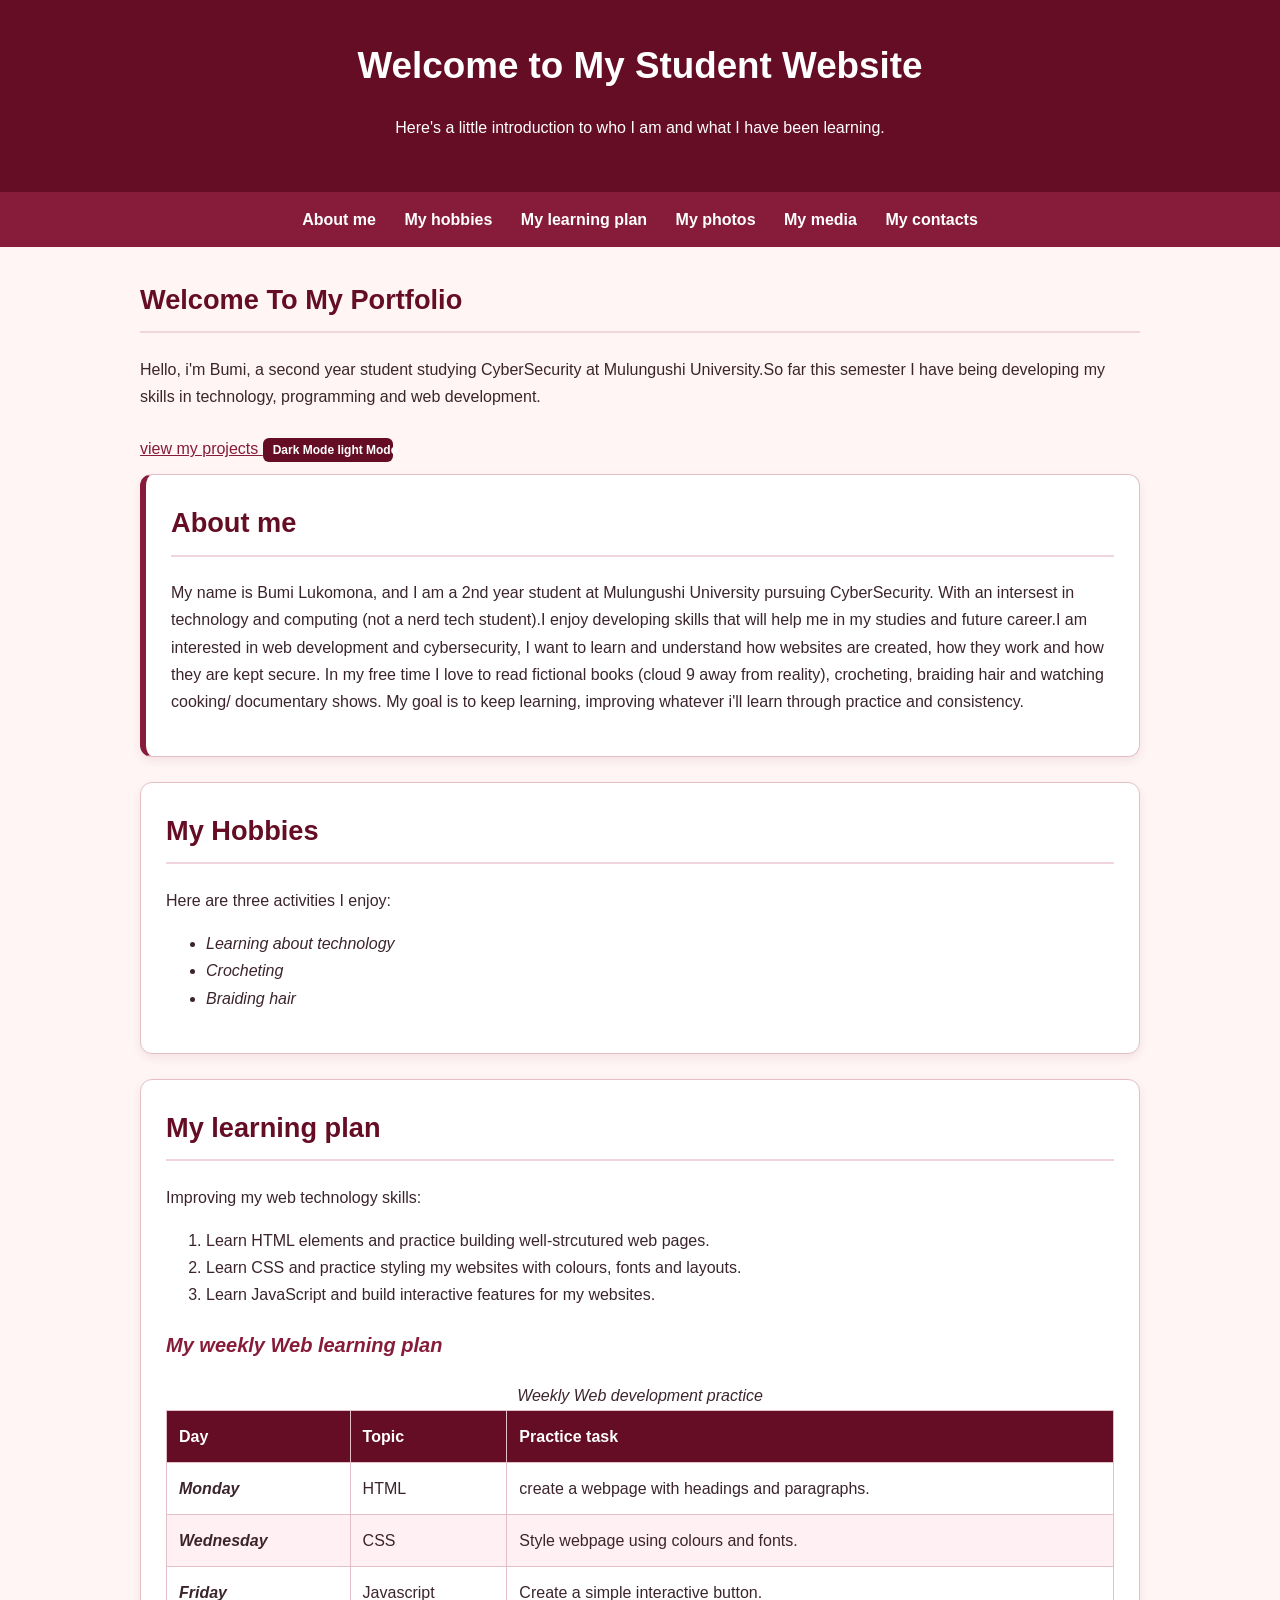
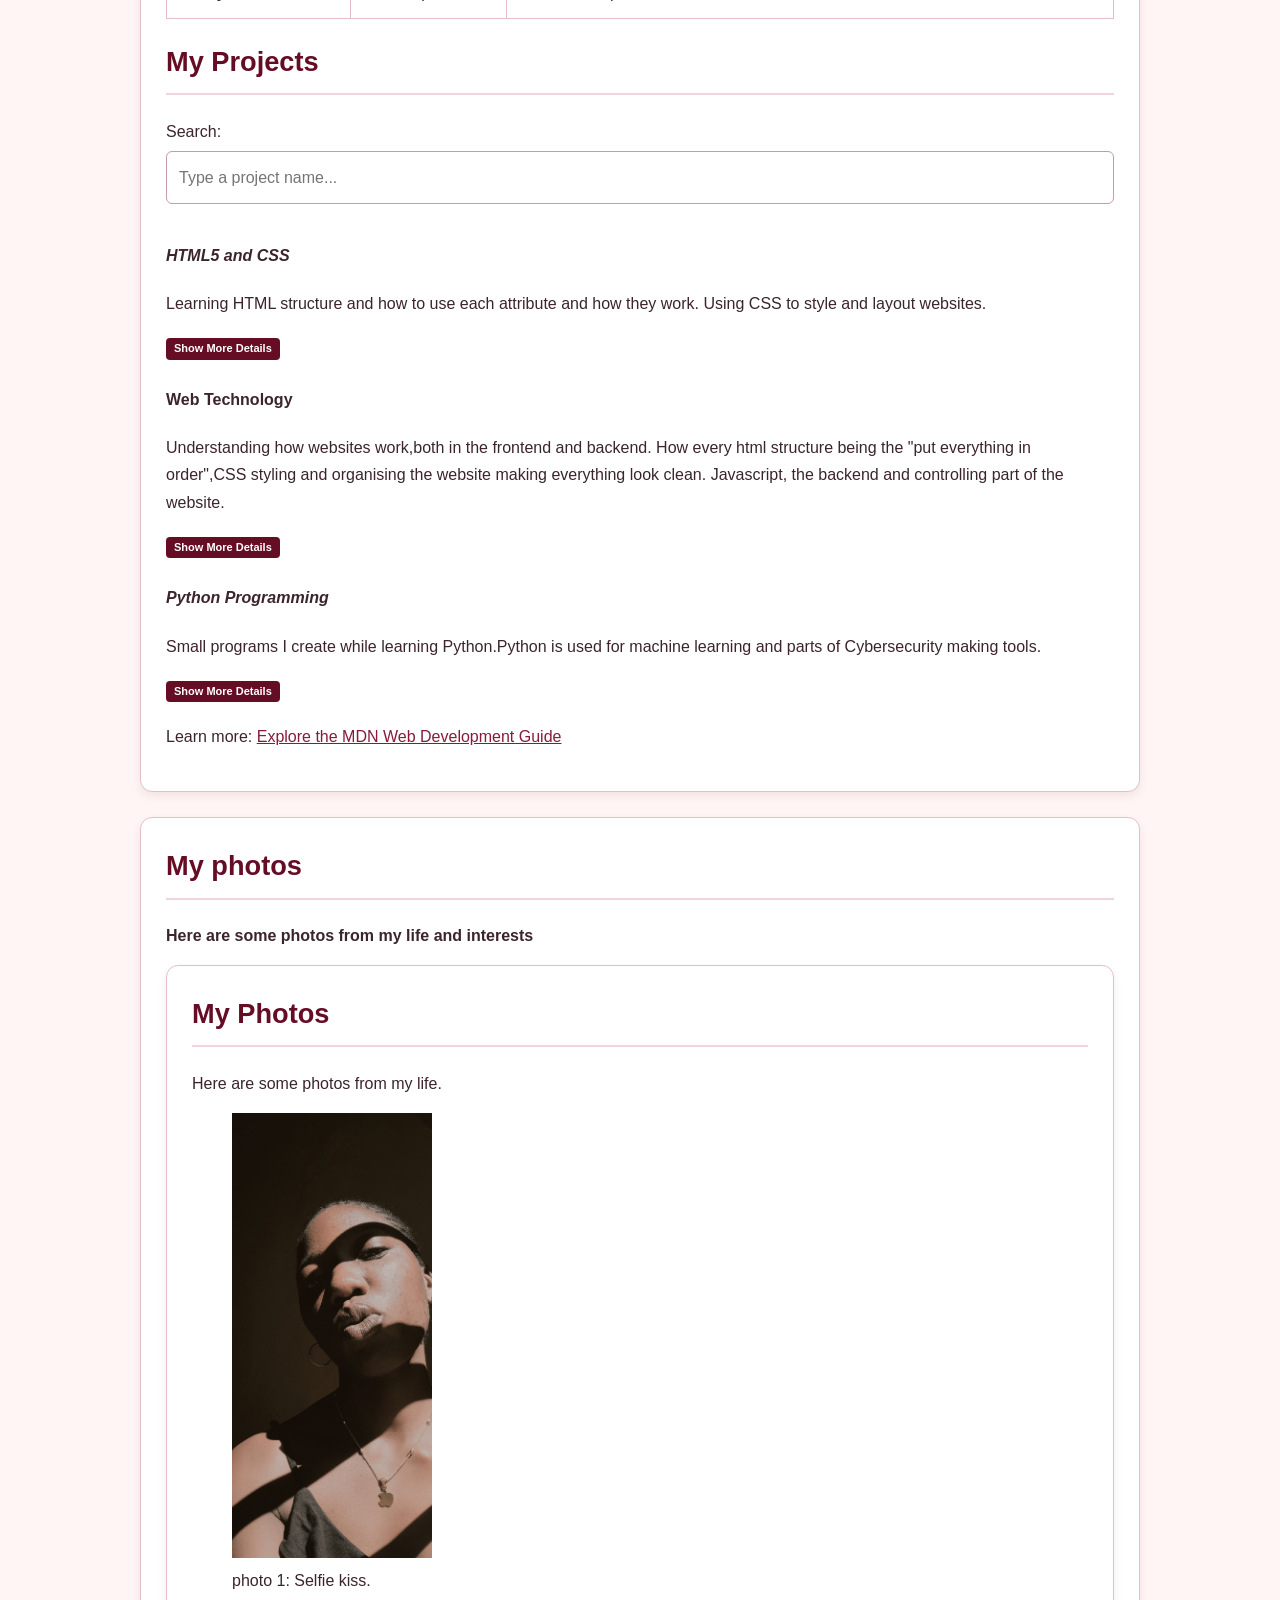
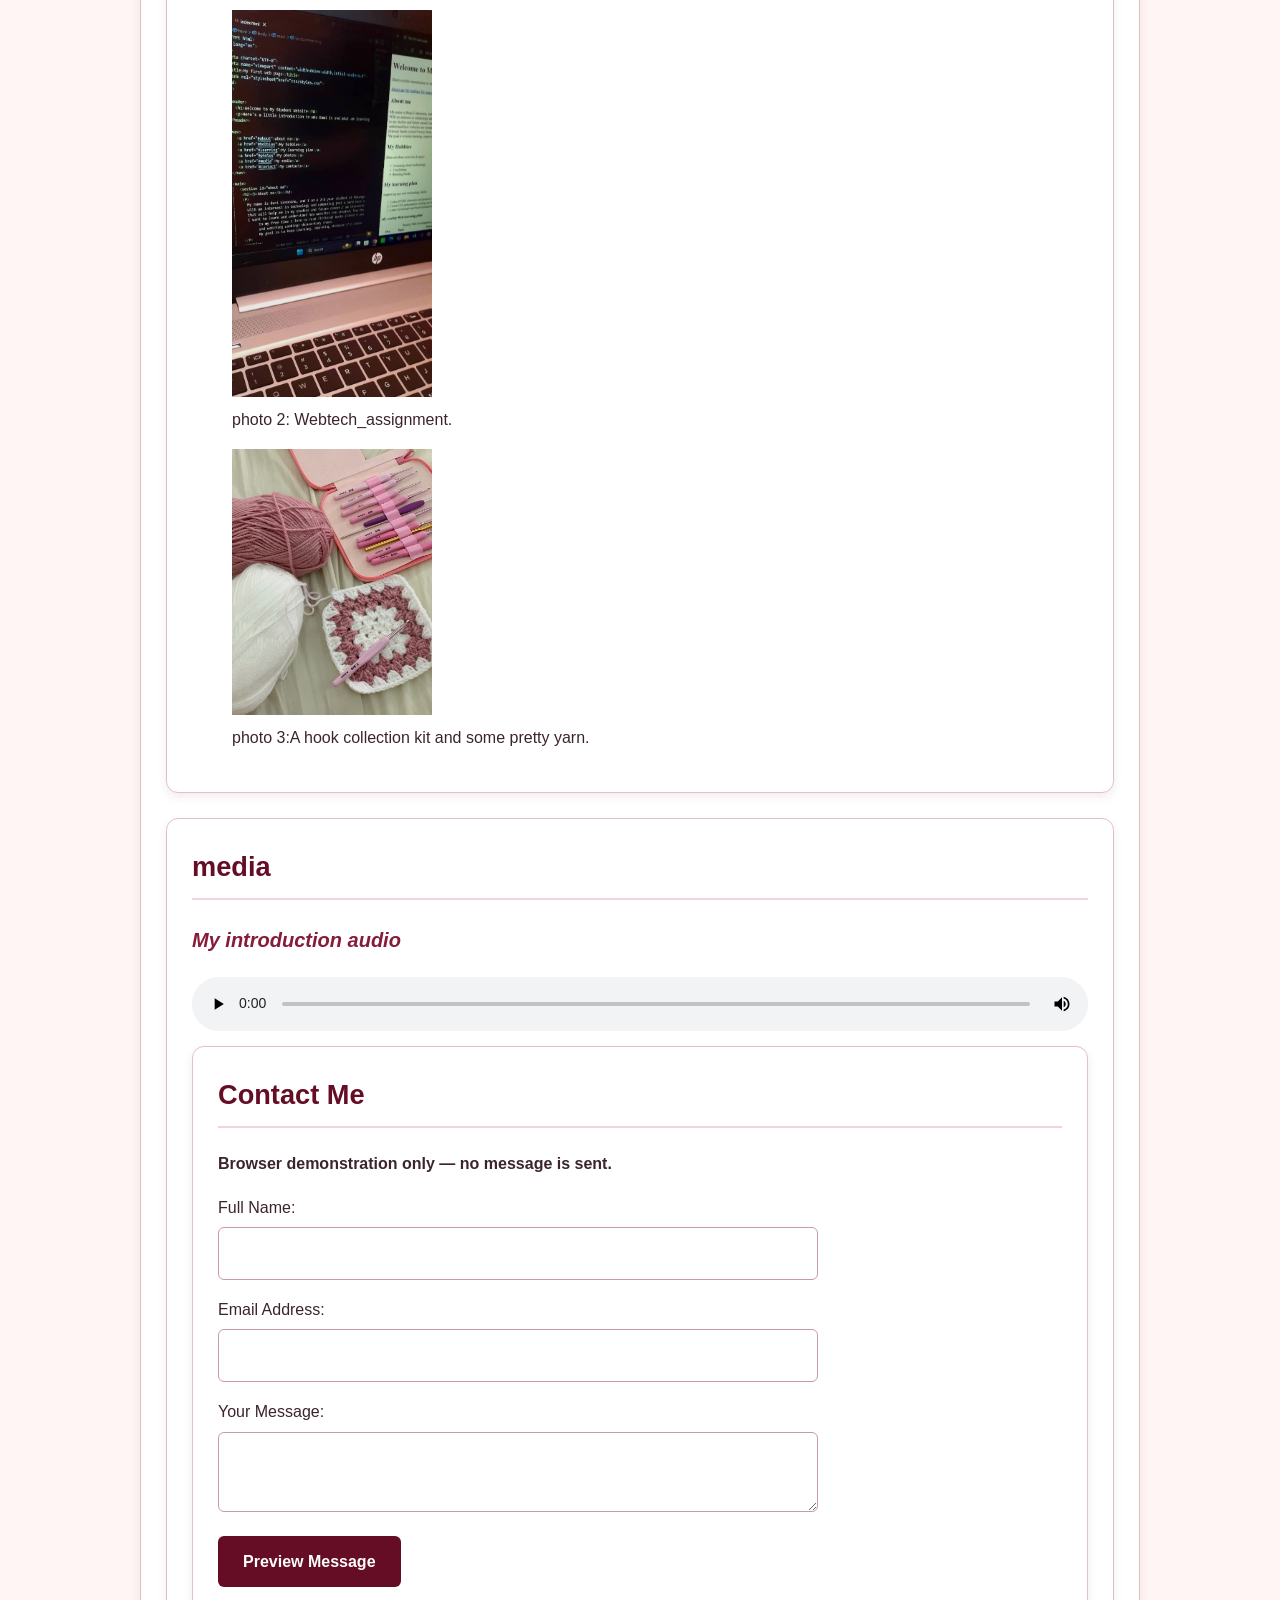
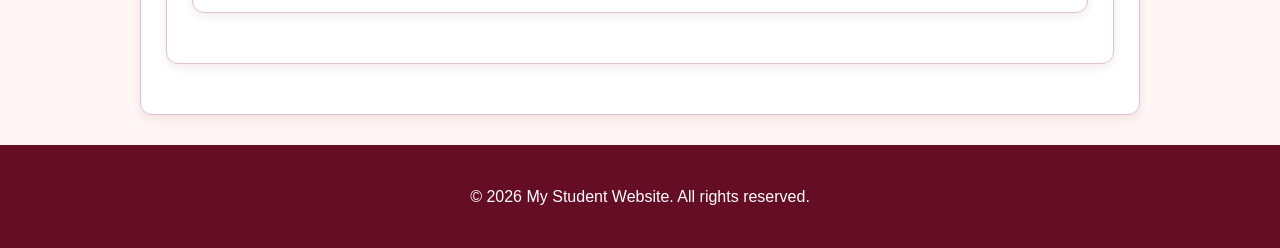
<file: index.html>
<!DOCTYPE html>
<html lang="en">
<head>
   <meta charset="UTF-8">
   <meta name="viewport" content="width=deive-width,intial-scale=1.0">
   <title>My first web page</title>

   <link rel="stylesheet"href="css/styles.css">
   <script src="js/script.js"defer></script> 
</head>
<body>
    
   <header>
      <h1>Welcome to My Student Website</h1>
      <p>Here's a little introduction to who I am and what I have been learning.</p>
   </header>

   <nav>
      <a href="#about">About me</a>
      <a href="#hobbies">My hobbies</a>
      <a href="#learning">My learning plan</a>
      <a href="#photos">My photos</a>
      <a href="#media">My media</a>
      <a href="#contact">My contacts</a>
   </nav>

   <main>
    <section class="intro">
      <h2>Welcome To My Portfolio</h2>
      <p>
         Hello, i'm Bumi, a second year student studying CyberSecurity at
         Mulungushi University.So far this semester I have being developing my skills in technology,
         programming and web development.
      </p>
      <a href="#projects" class="button">
         view my projects
         </a>
 
      <button type="button" id="theme-toggle" class="theme-button">
    Dark Mode
    light Mode
</button>
   </section>


      <section id="about" class="content-section">
        <h2><b>About me</b></h2>
       <P>
         My name is Bumi Lukomona, and I am a 2nd year student at Mulungushi University pursuing CyberSecurity.
         With an intersest in technology and computing (not a nerd tech student).I enjoy developing skills
         that will help me in my studies and future career.I am interested in web development and cybersecurity,
         I want to learn and understand how websites are created, how they work and how they are  kept secure.
              In my free time I love to read fictional books (cloud 9 away from reality), crocheting, braiding hair
              and watching cooking/ documentary shows.
              My goal is to keep learning, improving whatever i'll learn through practice and consistency.
       </P>
      </section>

      <section id="hobbies" class="content-section">
       <h2><b>My Hobbies</b></h2>
       <P>Here are three activities I enjoy:</P>

       <ul>
         <li><i>Learning about technology</i></li>
         <li><i>Crocheting</i></li>
         <li><i>Braiding hair</i></li>
       </ul>
      </section>

      <section id="learning" class="content-section">
         <h2><b>My learning plan</b></h2>

         <p>
            Improving my web technology skills:
         </p>
      <ol>
         <li>
            Learn HTML elements and practice building
            well-strcutured web pages.
         </li>
         <li>
            Learn CSS and practice styling my websites with colours, fonts and layouts.
         </li>
         <li>
            Learn JavaScript and build interactive features for my websites.
         </li>
      </ol>

      <h3><b><i>My weekly Web learning plan</i></b></h3>

      <table>
         <caption><i>Weekly Web development practice</i></caption>

          <thread>
            <tr>
                <th>Day</th>
                <th>Topic</th>
                <th>Practice task</th>
            </tr>
          </thread>

          <tbody>
            <tr>
                <td><b><i>Monday</i></b></td>
                <td>HTML</td>
                <td>create a webpage with headings and paragraphs.</td>
            </tr>

            <tr>
           <td><b><i>Wednesday</i></b></td>
          <td>CSS</td>
           <td>Style webpage using colours and fonts.</td>
            </tr>

            <tr>
               <td><b><i>Friday</i></b></td>
               <td>Javascript</td>
               <td>Create a simple interactive button.</td>
            </tr>
          </tbody>
      </table>

<section id="projects">
    <h2><b>My Projects</b></h2>
    <label for="project-search">Search:</label>
<input
    type="search"
    id="project-search"
    placeholder="Type a project name...">

<p id="search-feedback" aria-live="polite"></p>

    <div class="card">
        <h4><i>HTML5 and CSS</i></h4>
        <p>Learning HTML structure and how to use each attribute and how they work.
         Using CSS to style and layout websites.
        </p>
        <button type="button" class="details-toggle" aria-expanded="false">
    Show More Details
</button>
<p class="project-details" hidden>
    This project helps me practise HTML and CSS.
</p>
    </div>

    <div class="card">
        <h4>Web Technology</h4>
        <p>Understanding how websites work,both in the frontend and backend.
         How every html structure being the "put everything in order",CSS styling and organising the website
         making everything look clean. Javascript, the backend and controlling part of the website. 
        </p>
        <button type="button" class="details-toggle" aria-expanded="false">
    Show More Details
</button>
<p class="project-details" hidden>
    Web technology improvements.
</p>
    </div>

    <div class="card">
        <h4><i>Python Programming</i></h4>
        <p>Small programs I create while learning Python.Python is used for machine learning
         and parts of Cybersecurity making tools.
        </p>
        <button type="button" class="details-toggle" aria-expanded="false">
    Show More Details
</button>
<p class="project-details" hidden>
    keep_on_practicing_python.
</p>
    </div>
</section>

      <p>
         Learn more:
         <a
href="http://developer.mozilla.org/en-US/docs/Learn_web_development"
       target="blank"
       rel="noopener noreferrer">
        Explore the MDN Web Development Guide
        </a>
      </p>
      </section>

      <section id="photos"class="content-section">
         <h2><b>My photos</b></h2>

         <p><b>Here are some photos from my life and interests</b></p>

       <section id="photos" class="content-section">
        <h2>My Photos</h2>
       <p>Here are some photos from my life.</p>

    <figure>
            <img src="images/photo1.jpg"
               alt="A selfie of myself"
               width="200">
               <figcaption>
                  photo 1: Selfie kiss.
               </figcaption>
         </figure>

         <figure>
            <img src="images/photo2.jpeg"
              alt="A photo representing my interest"
              width="200">
            <figcaption>
               photo 2: Webtech_assignment.
            </figcaption>
         </figure>

        <figure>
           <img src="images/photo3.jpg"
            alt="A photo representing my crocheting hobbie"
            width="200">
          <figcaption>
             photo 3:A hook collection kit and some pretty yarn.
           </figcaption>
       </figure> 
  </section>

  <section id="media" class="content-section">
   <h2><b>media</b></h2>

   <h3><b><i>My introduction audio</i></b></h3>

<audio controls
       src="videos/intro%20audio.ogg"
       style="display: block; width: 100%; height: 54px;">
</audio>

        <section id="contact" class="content-section">
            <h2>Contact Me</h2>

            <p><strong>Browser demonstration only — no message is sent.</strong></p>

<form id="contact-form">
    <label for="name">Full Name:</label>
    <input
        type="text"
        id="name"
        name="name"
        required
    >
    <small id="name-error"></small>

    <label for="email">Email Address:</label>
    <input
        type="email"
        id="email"
        name="email"
        required
    >
    <small id="email-error"></small>

    <label for="message">Your Message:</label>
    <textarea
        id="message"
        name="message"
        required
    ></textarea>
    <small id="message-error"></small>

    <button type="submit">Preview Message</button>
</form>

<div id="form-feedback" aria-live="polite"></div>
        </section>

    </main>

    <footer>
        <p>&copy; 2026 My Student Website. All rights reserved.</p>
    </footer>

</body>
    </html>
</file>
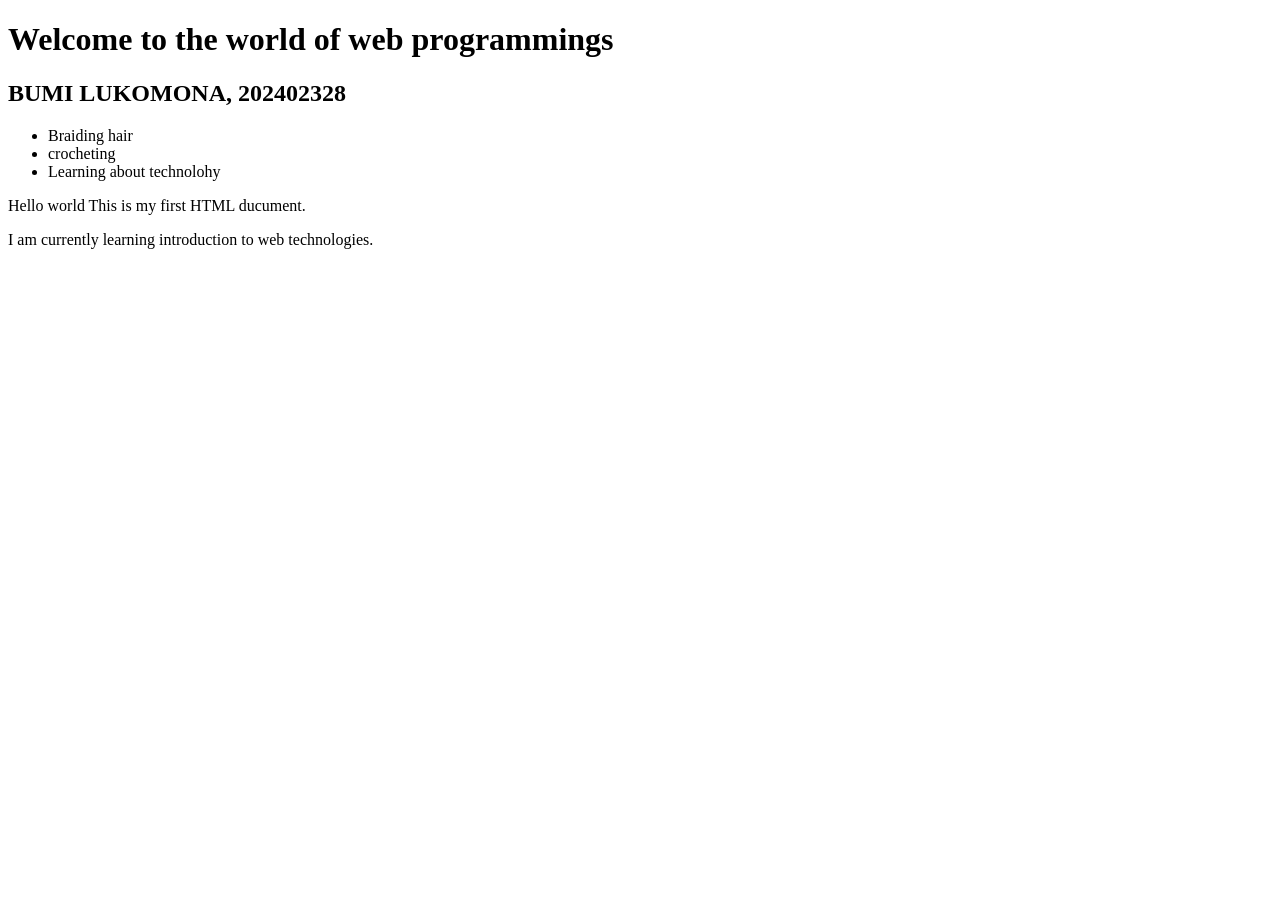
<file: activity1_backup.html>
<!DOCTYPE html>
<html lang="en">
<head>
   <meta charset="UTF-8">
   <meta name="viewport" content="width=deive-width,intial-scale=1.0">
   <title>My first web page</title>
</head>
<body>
    <h1>Welcome to the world of web programmings </h1>
    <h2>BUMI LUKOMONA, 202402328</h2>
    <ul> <li>Braiding hair
         <li>crocheting</li>
         <li>Learning about technolohy</li>
    </ul>
    <p>Hello  world This is my first HTML ducument.</p>
    <p>I am currently learning introduction to web technologies.</p>
    </body> 
    </html>
</file>
<file: css/styles.css>
/* 1. General page styling */
* {
    box-sizing: border-box;
}

body {
    margin: 0;
    padding: 0;
    font-family: Arial, Helvetica, sans-serif;
    font-size: 16px;
    line-height: 1.7;
    color: #3B252B;
    background-color: #FFF5F5;
}

/* 2. Header */
header {
    background-color: #650D25;
    color: #FFFFFF;
    text-align: center;
    padding: 35px 15px;
}

header h1 {
    color: #FFFFFF;
    font-size: 2.3rem;
    margin: 0;
}

/* 3. Navigation bar */
nav {
    background-color: #861B3A;
    padding: 14px;
    text-align: center;
}

nav a {
    color: #FFFFFF;
    text-decoration: none;
    font-weight: bold;
    margin: 0 12px;
    display: inline-block;
}

nav a:hover,
nav a:focus {
    color: #FFD6DF;
    text-decoration: underline;
}

/* 4. Main content */
main {
    width: 90%;
    max-width: 1000px;
    margin: 30px auto;
}

/* 5. All content sections */
.content-section {
    background-color: #FFFFFF;
    padding: 25px;
    margin-bottom: 25px;
    border: 1px solid #E4BFC8;
    border-radius: 12px;
    box-shadow: 0 4px 10px rgba(101, 13, 37, 0.08);
}

/* 6. Unique About section */
#about {
    border-left: 6px solid #861B3A;
}

/* 7. Headings */
h2 {
    color: #650D25;
    font-size: 1.7rem;
    margin-top: 0;
    padding-bottom: 8px;
    border-bottom: 2px solid #F0D5DC;
}

h3 {
    color: #861B3A;
    font-size: 1.25rem;
}

/* 8. Links */
a {
    color: #861B3A;
}

a:hover,
a:focus {
    color: #4A071A;
}

/* 9. Photo gallery */
.photo-gallery {
    display: grid;
    grid-template-columns: repeat(3, minmax(0, 1fr));
    gap: 16px;
}

.photo-gallery img {
    display: block;
    width: 100%;
    max-width: 100%;
    height: auto;
    border: 3px solid #E4BFC8;
    border-radius: 10px;
}

/* 10. Audio and video */
audio,
video {
    display: block;
    max-width: 100%;
    height: auto;
    margin: 15px 0;
}

video {
    width: 100%;
}

/* 11. Tables */
table {
    width: 100%;
    border-collapse: collapse;
    margin: 20px 0;
    background-color: #FFFFFF;
}

th,
td {
    border: 1px solid #E4BFC8;
    padding: 12px;
    text-align: left;
}

th {
    background-color: #650D25;
    color: #FFFFFF;
}

tr:nth-child(even) {
    background-color: #FFF0F3;
}

/* 12. Forms */
form {
    max-width: 600px;
}

input,
textarea,
select {
    width: 100%;
    padding: 12px;
    margin: 6px 0 16px;
    border: 1px solid #C99AA7;
    border-radius: 6px;
    font: inherit;
    background-color: #FFFFFF;
    color: #3B252B;
}

input:focus,
textarea:focus,
select:focus {
    outline: 2px solid #861B3A;
    border-color: #861B3A;
}

/* Submit button */
button,
input[type="submit"] {
    background-color: #650D25;
    color: #FFFFFF;
    padding: 12px 25px;
    border: none;
    border-radius: 6px;
    font: inherit;
    font-weight: bold;
    cursor: pointer;
}

button:hover,
input[type="submit"]:hover {
    background-color: #861B3A;
}

button:focus,
input[type="submit"]:focus {
    outline: 3px solid #C76B85;
    outline-offset: 3px;
}

/* 13. Footer */
footer {
    background-color: #650D25;
    color: #FFFFFF;
    text-align: center;
    padding: 22px;
    margin-top: 30px;
}

/* 14. Mobile responsiveness */
@media (max-width: 600px) {
    main {
        width: 94%;
        margin: 15px auto;
    }

    .content-section {
        padding: 16px;
    }

    header h1 {
        font-size: 1.8rem;
    }

    nav a {
        margin: 5px 8px;
    }

    .photo-gallery {
        grid-template-columns: repeat(2, minmax(0, 1fr));
        gap: 10px;
    }

    table {
        font-size: 14px;
    }

    th,
    td {
        padding: 8px;
    }
video {
    display: block;
    width: 100%;
    margin: 20px 0;
} 
/* ==================================
   1. GENERAL PAGE STYLING
   ================================== */

* {
    box-sizing: border-box;
}

html {
    scroll-behavior: smooth;
}

body {
    margin: 0;
    font-family: Arial, Helvetica, sans-serif;
    font-size: 16px;
    line-height: 1.7;
    color: #333333;
    background-color: #F8F3F5;
}

h1,
h2,
h3 {
    color: #5B1735;
    line-height: 1.3;
}

h1 {
    font-size: clamp(2rem, 5vw, 3rem);
}

h2 {
    font-size: 1.8rem;
}

h3 {
    font-size: 1.25rem;
}

p {
    margin-bottom: 1rem;
}

section {
    padding: 40px 20px;
    margin: 24px auto;
    max-width: 1100px;
}

/* ==================================
   2. HEADER AND NAVIGATION
   ================================== */

header {
    padding: 45px 20px;
    text-align: center;
    background-color: #5B1735;
    color: #FFFFFF;
}

header h1 {
    color: #FFFFFF;
    margin-bottom: 10px;
}

nav {
    display: flex;
    flex-wrap: wrap;
    justify-content: center;
    gap: 10px;
    padding: 15px;
    background-color: #FFFFFF;
    border-bottom: 2px solid #5B1735;
}

nav a {
    color: #5B1735;
    font-weight: bold;
    text-decoration: none;
    padding: 8px 12px;
    border-radius: 6px;
}

nav a:hover {
    background-color: #5B1735;
    color: #FFFFFF;
}

/* Keyboard accessibility */
a:focus-visible,
button:focus-visible,
input:focus-visible,
textarea:focus-visible,
select:focus-visible {
    outline: 3px solid #A34D76;
    outline-offset: 3px;
}

/* ==================================
   3. INTRODUCTION AND PROJECT CARDS
   ================================== */

.intro {
    text-align: center;
    padding: 55px 24px;
    background-color: #FFFFFF;
    border-radius: 12px;
}

.intro p {
    max-width: 700px;
    margin: 0 auto 20px;
}

.button,
button {
    display: inline-block;
    padding: 12px 20px;
    background-color: #5B1735;
    color: #FFFFFF;
    border: 2px solid #5B1735;
    border-radius: 7px;
    font: inherit;
    font-weight: bold;
    text-decoration: none;
    cursor: pointer;
}

.button:hover,
button:hover {
    background-color: #7B294D;
    border-color: #7B294D;
}

/* Class shared by repeated content cards */
.card {
    background-color: #FFFFFF;
    padding: 22px;
    margin: 15px 0;
    border: 1px solid #E3D5DC;
    border-radius: 10px;
}

/* ==================================
   4. PHOTOS AND MEDIA
   ================================== */

img,
video {
    max-width: 100%;
    height: auto;
}

figure {
    margin: 20px 0;
    padding: 12px;
    background-color: #FFFFFF;
    border: 1px solid #E3D5DC;
    border-radius: 10px;
}

figure img {
    display: block;
    width: 100%;
    border-radius: 6px;
}

figcaption {
    padding: 10px 0 2px;
    text-align: center;
    font-size: 0.95rem;
}

video,
audio {
    display: block;
    max-width: 100%;
    margin: 15px 0;
}

/* ==================================
   5. LEARNING TABLE
   ================================== */

table {
    width: 100%;
    border-collapse: collapse;
    background-color: #FFFFFF;
    margin: 20px 0;
}

th,
td {
    padding: 12px;
    border: 1px solid #D8C4CE;
    text-align: left;
}

th {
    background-color: #5B1735;
    color: #FFFFFF;
}

/* ==================================
   6. CONTACT FORM
   ================================== */

form {
    max-width: 650px;
    margin: 20px auto;
    padding: 24px;
    background-color: #FFFFFF;
    border: 1px solid #E3D5DC;
    border-radius: 10px;
}

label {
    display: block;
    margin-top: 15px;
    font-weight: bold;
}

input,
textarea,
select {
    display: block;
    width: 100%;
    max-width: 100%;
    padding: 12px;
    margin-top: 6px;
    border: 1px solid #777777;
    border-radius: 6px;
    font: inherit;
}

textarea {
    min-height: 120px;
    resize: vertical;
}

/* ==================================
   7. FOOTER
   ================================== */

footer {
    padding: 25px 15px;
    background-color: #5B1735;
    color: #FFFFFF;
    text-align: center;
}

/* ==================================
   8. RESPONSIVE MOBILE LAYOUT
   ================================== */

@media (max-width: 600px) {
    section {
        padding: 25px 15px;
        margin: 12px auto;
    }

    nav {
        gap: 5px;
        padding: 10px;
    }

    nav a {
        padding: 8px;
        font-size: 0.9rem;
    }

    .intro {
        padding: 30px 15px;
    }

    table {
        font-size: 0.85rem;
    }

    th,
    td {
        padding: 8px;
        overflow-wrap: anywhere;
    }

    form {
        padding: 16px;
    }

    button,
    .button {
        max-width: 100%;
    }
}
/* Spacing for the project search */
#project-search {
    margin-top: 15px;
    margin-bottom: 25px;
}

#search-feedback {
    margin-top: 0;
    margin-bottom: 20px;
}
/* Dark theme */
body.dark-theme {
    background-color: #202124;
    color: #F1F1F1;
}             
body.dark-theme h1,
body.dark-theme h2,
body.dark-theme h3, 
    color #F2B6D0,
}


body.dark-theme nav,
body.dark-theme .card,
body.dark-theme figure,
body.dark-theme form,
body.dark-theme table,
body.dark-theme .intro {
    background-color: #303238;
    color: #F1F1F1;
}

body.dark-theme nav a {
    color: #F2B6D0;
}

body.dark-theme input,
body.dark-theme textarea,
body.dark-theme select {
    background-color: #202124;
    color: #FFFFFF;
    border-color: #B8B8B8;
}

body.dark-theme th {
    background-color: #5B1735;
    color: #FFFFFF;
}

body.dark-theme td {
    border-color: #777777;
}

body.dark-theme label {
    color: #F1F1F1;
}

body.dark-theme .button {
    background-color: #5B1735;
    color: #FFFFFF;
}
#theme-toggle {
    display: inline-block !important;
    width: fit-content !important;
    max-width: max-content;
    padding: 5px 10px !important;
    margin: 12px auto !important;
    font-size: 12px !important;
    line-height: 1.2 !important;
}
body .intro button#theme-toggle.theme-button {
    display: inline-flex;
    width: auto;
    min-width: 0;
    max-width: 130px;
    padding: 6px 10px;
    margin: 10px 0 0;
    font-size: 12px;
    line-height: 1.2;
    white-space: nowrap;
}
body .intro button#theme-toggle.theme-button {
    display: inline-flex;
    width: auto;
    min-width: 0;
    max-width: 130px;
    padding: 6px 10px;
    margin: 10px 0 0;
    font-size: 12px;
    line-height: 1.2;
    white-space: nowrap;
}
/* Make the entire page dark */
body.dark-theme {
    background-color: #202124;
    color: #F1F1F1;
}

/* All main sections */
body.dark-theme section {
    background-color: #202124;
    color: #F1F1F1;
}

/* Content boxes and introduction */
body.dark-theme .intro,
body.dark-theme .card,
body.dark-theme figure,
body.dark-theme form {
    background-color: #303238;
    color: #F1F1F1;
}

/* Headings */
body.dark-theme h1,
body.dark-theme h2,
body.dark-theme h3 {
    color: #F2B6D0;
}

/* Navigation */
body.dark-theme nav {
    background-color: #303238;
}

body.dark-theme nav a {
    color: #F2B6D0;
}

/* Table */
body.dark-theme table {
    background-color: #303238;
    color: #F1F1F1;
}

body.dark-theme td {
    color: #F1F1F1;
    border-color: #777777;
}

/* Form fields */
body.dark-theme input,
body.dark-theme textarea,
body.dark-theme select {
    background-color: #202124;
    color: #FFFFFF;
    border-color: #AAAAAA;
}

/* Links */
body.dark-theme a {
    color: #F2B6D0;
}

/* Keep buttons readable */
body.dark-theme button,
body.dark-theme .button {
    background-color: #5B1735;
    color: #FFFFFF;
    border-color: #F2B6D0;
}

/* Footer */
body.dark-theme footer {
    background-color: #151515;
    color: #FFFFFF;
}
/* Fix light rows in the learning plan table */
body.dark-theme table tr,
body.dark-theme table tr td {
    background-color: #303238;
    color: #F1F1F1;
}

body.dark-theme table tr th {
    background-color: #5B1735;
    color: #FFFFFF;
}
/* Make the photo gallery blend neatly into dark mode */
body.dark-theme figure {
    background-color: #303238;
    border: 1px solid #555861;
    border-radius: 12px;
    padding: 12px;
    overflow: hidden;
}

body.dark-theme figure img {
    display: block;
    width: 100%;
    height: auto;
    border-radius: 8px;
    object-fit: cover;
}

body.dark-theme figcaption {
    color: #F1F1F1;
    background-color: transparent;
    padding: 10px 0 2px;
}
/* Hide buttons */
.hide-btn {
    padding: 4px 10px;
    font-size: 12px;
    font-weight: 500;
    border: 1px solid #800020;
    border-radius: 5px;
    background-color: #800020;
    color: white;
    cursor: pointer;
    transition: background-color 0.3s ease;
}

.hide-btn:hover {
    background-color: #5c0017;
}
.hide-btn {
    padding: 4px 10px;
    font-size: 12px;
    border-radius: 5px;
    cursor: pointer;
}
button.hide-btn,
.hide-btn {
    display: inline-block !important;
    width: auto !important;
    min-width: 0 !important;
    height: auto !important;
    padding: 3px 7px !important;
    margin: 4px !important;
    font-size: 11px !important;
    line-height: 1.2 !important;
    border-radius: 4px !important;
}
/* Smaller Show/Hide Details buttons */
.details-toggle {
    display: inline-block !important;
    width: fit-content !important;
    min-width: 0 !important;
    padding: 4px 8px !important;
    font-size: 11px !important;
    line-height: 1.2 !important;
    margin: 5px 0 !important;
    border-radius: 4px;
}
</file>
